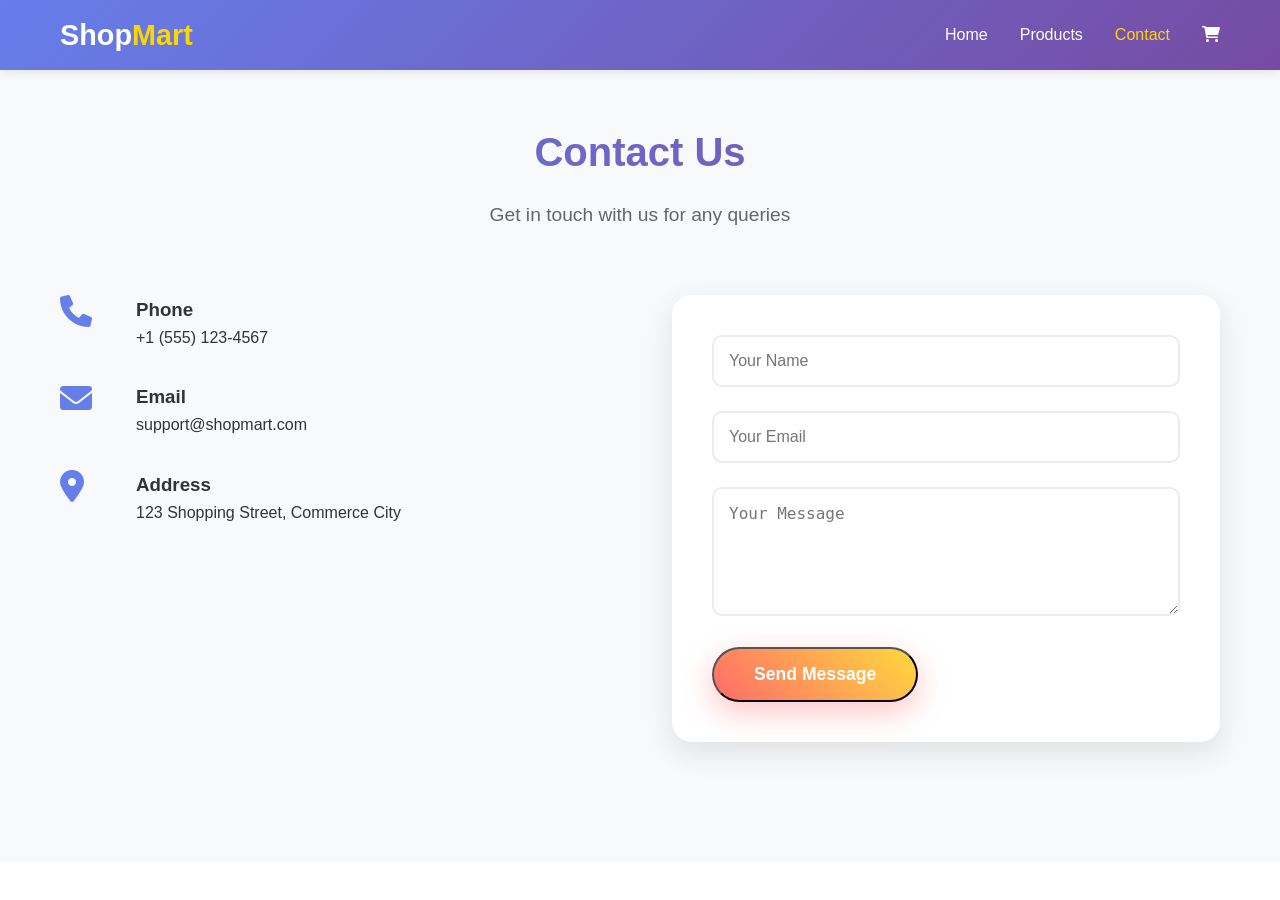
<file: contact.html>
<!DOCTYPE html>
<html lang="en">
<head>
    <meta charset="UTF-8">
    <meta name="viewport" content="width=device-width, initial-scale=1.0">
    <title>ShopMart - Contact</title>
    <link rel="stylesheet" href="style.css">
    <link href="https://cdnjs.cloudflare.com/ajax/libs/font-awesome/6.0.0/css/all.min.css" rel="stylesheet">
</head>
<body>
    <nav class="navbar">
        <div class="nav-container">
            <div class="nav-logo">
                <a href="index.html">Shop<span>Mart</span></a>
            </div>
            <ul class="nav-menu">
                <li class="nav-item">
                    <a href="index.html" class="nav-link">Home</a>
                </li>
                <li class="nav-item">
                    <a href="products.html" class="nav-link">Products</a>
                </li>
                <li class="nav-item">
                    <a href="contact.html" class="nav-link active">Contact</a>
                </li>
                <li class="nav-item cart-icon">
                    <a href="#" class="nav-link" id="cartLink">
                        <i class="fas fa-shopping-cart"></i>
                        <span class="cart-count" id="cartCount">0</span>
                    </a>
                </li>
            </ul>
            <div class="hamburger">
                <span></span>
                <span></span>
                <span></span>
            </div>
        </div>
    </nav>

    <section class="contact-section">
        <div class="container">
            <div class="section-header">
                <h2>Contact Us</h2>
                <p>Get in touch with us for any queries</p>
            </div>
            <div class="contact-content">
                <div class="contact-info">
                    <div class="contact-item">
                        <i class="fas fa-phone"></i>
                        <div>
                            <h3>Phone</h3>
                            <p>+1 (555) 123-4567</p>
                        </div>
                    </div>
                    <div class="contact-item">
                        <i class="fas fa-envelope"></i>
                        <div>
                            <h3>Email</h3>
                            <p>support@shopmart.com</p>
                        </div>
                    </div>
                    <div class="contact-item">
                        <i class="fas fa-map-marker-alt"></i>
                        <div>
                            <h3>Address</h3>
                            <p>123 Shopping Street, Commerce City</p>
                        </div>
                    </div>
                </div>
                <form class="contact-form" id="contactForm">
                    <div class="form-group">
                        <input type="text" id="name" placeholder="Your Name" required>
                    </div>
                    <div class="form-group">
                        <input type="email" id="email" placeholder="Your Email" required>
                    </div>
                    <div class="form-group">
                        <textarea id="message" placeholder="Your Message" rows="5" required></textarea>
                    </div>
                    <button type="submit" class="cta-button">Send Message</button>
                </form>
            </div>
        </div>
    </section>

    <script src="script.js"></script>
</body>
</html>
</file>
<file: style.css>
* {
    margin: 0;
    padding: 0;
    box-sizing: border-box;
}

body {
    font-family: 'Segoe UI', Tahoma, Geneva, Verdana, sans-serif;
    line-height: 1.6;
    color: #333;
}

.container {
    max-width: 1200px;
    margin: 0 auto;
    padding: 0 20px;
}

.navbar {
    background: linear-gradient(135deg, #667eea 0%, #764ba2 100%);
    box-shadow: 0 2px 10px rgba(0,0,0,0.1);
    position: fixed;
    top: 0;
    width: 100%;
    z-index: 1000;
}

.nav-container {
    max-width: 1200px;
    margin: 0 auto;
    padding: 0 20px;
    display: flex;
    justify-content: space-between;
    align-items: center;
    height: 70px;
}

.nav-logo a {
    font-size: 1.8rem;
    font-weight: bold;
    color: white;
    text-decoration: none;
}

.nav-logo span {
    color: #ffd700;
}

.nav-menu {
    display: flex;
    list-style: none;
    gap: 2rem;
}

.nav-link {
    color: white;
    text-decoration: none;
    font-weight: 500;
    transition: all 0.3s ease;
    position: relative;
}

.nav-link:hover,
.nav-link.active {
    color: #ffd700;
}

.cart-icon {
    position: relative;
}

.cart-count {
    background: #ff4444;
    color: white;
    border-radius: 50%;
    padding: 2px 8px;
    font-size: 0.8rem;
    font-weight: bold;
    min-width: 20px;
    height: 20px;
    display: flex;
    align-items: center;
    justify-content: center;
    position: absolute;
    top: -8px;
    right: -8px;
}

.hamburger {
    display: none;
    flex-direction: column;
    cursor: pointer;
}

.hamburger span {
    width: 25px;
    height: 3px;
    background: white;
    margin: 3px 0;
    transition: 0.3s;
}

.hero {
    background: linear-gradient(rgba(0,0,0,0.5), rgba(0,0,0,0.5)), url('https://media.istockphoto.com/id/1286825422/vector/futuristic-online-shopping-e-commerce-concept-with-glowing-smartphone-shopping-cart-credit.jpg?s=612x612&w=0&k=20&c=PSJSmwBuy8_fpXqkVcVmamNlDeFJhtSLzOx45O3HOso=');
    background-size: cover;
    background-position: center;
    height: 100vh;
    display: flex;
    align-items: center;
    justify-content: center;
    text-align: center;
    color: white;
    margin-top: 70px;
}

.hero-content h1 {
    font-size: 3.5rem;
    margin-bottom: 1rem;
    animation: fadeInUp 1s ease;
}

.hero-content p {
    font-size: 1.3rem;
    margin-bottom: 2rem;
    animation: fadeInUp 1s ease 0.2s both;
}

.cta-button {
    display: inline-block;
    background: linear-gradient(45deg, #ff6b6b, #ffd93d);
    color: white;
    padding: 15px 40px;
    text-decoration: none;
    border-radius: 50px;
    font-weight: bold;
    font-size: 1.1rem;
    transition: all 0.3s ease;
    box-shadow: 0 10px 30px rgba(255,107,107,0.4);
    animation: fadeInUp 1s ease 0.4s both;
}

.cta-button:hover {
    transform: translateY(-3px);
    box-shadow: 0 15px 40px rgba(255,107,107,0.6);
}

.section-header {
    text-align: center;
    margin-bottom: 4rem;
}

.section-header h2 {
    font-size: 2.5rem;
    margin-bottom: 1rem;
    background: linear-gradient(45deg, #667eea, #764ba2);
    -webkit-background-clip: text;
    -webkit-text-fill-color: transparent;
    background-clip: text;
}

.section-header p {
    font-size: 1.2rem;
    color: #666;
}

.product-image {
    width: 100%;
    height: 200px;
    background: linear-gradient(90deg, #f8f9fa 25%, #e9ecef 50%, #f8f9fa 75%);
    background-size: 200% 100%;
    animation: shimmer 1.5s infinite;
    display: flex;
    align-items: center;
    justify-content: center;
    overflow: hidden;
    position: relative;
}

.product-image img {
    width: 80%;
    height: 95%;
    object-fit: cover;
    transition: all 0.4s ease;
    opacity: 0;
}

.product-image img.loaded {
    opacity: 1;
    animation: none;
}

.product-card:hover .product-image img {
    transform: scale(1.08);
}

@keyframes shimmer {
    0% { background-position: 200% 0; }
    100% { background-position: -200% 0; }
}

.product-image img {
    background: rgba(255,255,255,0.8);
}

.products-grid {
    display: grid;
    grid-template-columns: repeat(auto-fit, minmax(280px, 1fr));
    gap: 2rem;
}

.product-card {
    background: white;
    border-radius: 20px;
    overflow: hidden;
    box-shadow: 0 10px 30px rgba(0,0,0,0.1);
    transition: all 0.3s ease;
    position: relative;
}

.product-card:hover {
    transform: translateY(-10px);
    box-shadow: 0 20px 50px rgba(0,0,0,0.2);
}

.product-image {
    width: 100%;
    height: 250px;
    background: linear-gradient(45deg, #f0f2f5, #e9ecef);
    display: flex;
    align-items: center;
    justify-content: center;
    font-size: 4rem;
    color: #adb5bd;
}

.product-info {
    padding: 1.5rem;
}

.product-info h3 {
    font-size: 1.3rem;
    margin-bottom: 0.5rem;
    color: #333;
}

.product-price {
    font-size: 1.5rem;
    font-weight: bold;
    color: #667eea;
    margin-bottom: 1rem;
}

.add-to-cart {
    width: 100%;
    background: linear-gradient(45deg, #667eea, #764ba2);
    color: white;
    border: none;
    padding: 12px;
    border-radius: 10px;
    font-size: 1rem;
    font-weight: 600;
    cursor: pointer;
    transition: all 0.3s ease;
}

.add-to-cart:hover {
    transform: scale(1.05);
    box-shadow: 0 10px 25px rgba(102,126,234,0.4);
}

.contact-section {
    padding: 120px 0;
    background: #f8f9fa;
}

.contact-content {
    display: grid;
    grid-template-columns: 1fr 1fr;
    gap: 4rem;
    align-items: start;
}

.contact-item {
    display: flex;
    gap: 1rem;
    margin-bottom: 2rem;
}

.contact-item i {
    font-size: 2rem;
    color: #667eea;
    width: 60px;
}

.contact-form {
    background: white;
    padding: 2.5rem;
    border-radius: 20px;
    box-shadow: 0 10px 30px rgba(0,0,0,0.1);
}

.form-group {
    margin-bottom: 1.5rem;
}

.form-group input,
.form-group textarea {
    width: 100%;
    padding: 15px;
    border: 2px solid #e9ecef;
    border-radius: 10px;
    font-size: 1rem;
    transition: border-color 0.3s ease;
}

.form-group input:focus,
.form-group textarea:focus {
    outline: none;
    border-color: #667eea;
}

@media (max-width: 768px) {
    .hamburger {
        display: flex;
    }
    
    .nav-menu {
        position: fixed;
        left: -100%;
        top: 70px;
        flex-direction: column;
        background-color: rgba(102,126,234,0.95);
        width: 100%;
        text-align: center;
        transition: 0.3s;
        padding: 2rem 0;
    }
    
    .nav-menu.active {
        left: 0;
    }
    
    .hero-content h1 {
        font-size: 2.5rem;
    }
    
    .contact-content {
        grid-template-columns: 1fr;
        gap: 2rem;
    }
    
    .products-grid {
        grid-template-columns: repeat(auto-fit, minmax(250px, 1fr));
        gap: 1.5rem;
    }
}

@media (max-width: 480px) {
    .hero-content h1 {
        font-size: 2rem;
    }
    
    .products-grid {
        grid-template-columns: 1fr;
    }
}

@keyframes fadeInUp {
    from {
        opacity: 0;
        transform: translateY(30px);
    }
    to {
        opacity: 1;
        transform: translateY(0);
    }
}

.success-message {
    position: fixed;
    top: 100px;
    right: 20px;
    background: #28a745;
    color: white;
    padding: 15px 25px;
    border-radius: 10px;
    box-shadow: 0 10px 30px rgba(40,167,69,0.4);
    transform: translateX(400px);
    transition: transform 0.3s ease;
    z-index: 2000;
}

.success-message.show {
    transform: translateX(0);
}
</file>
